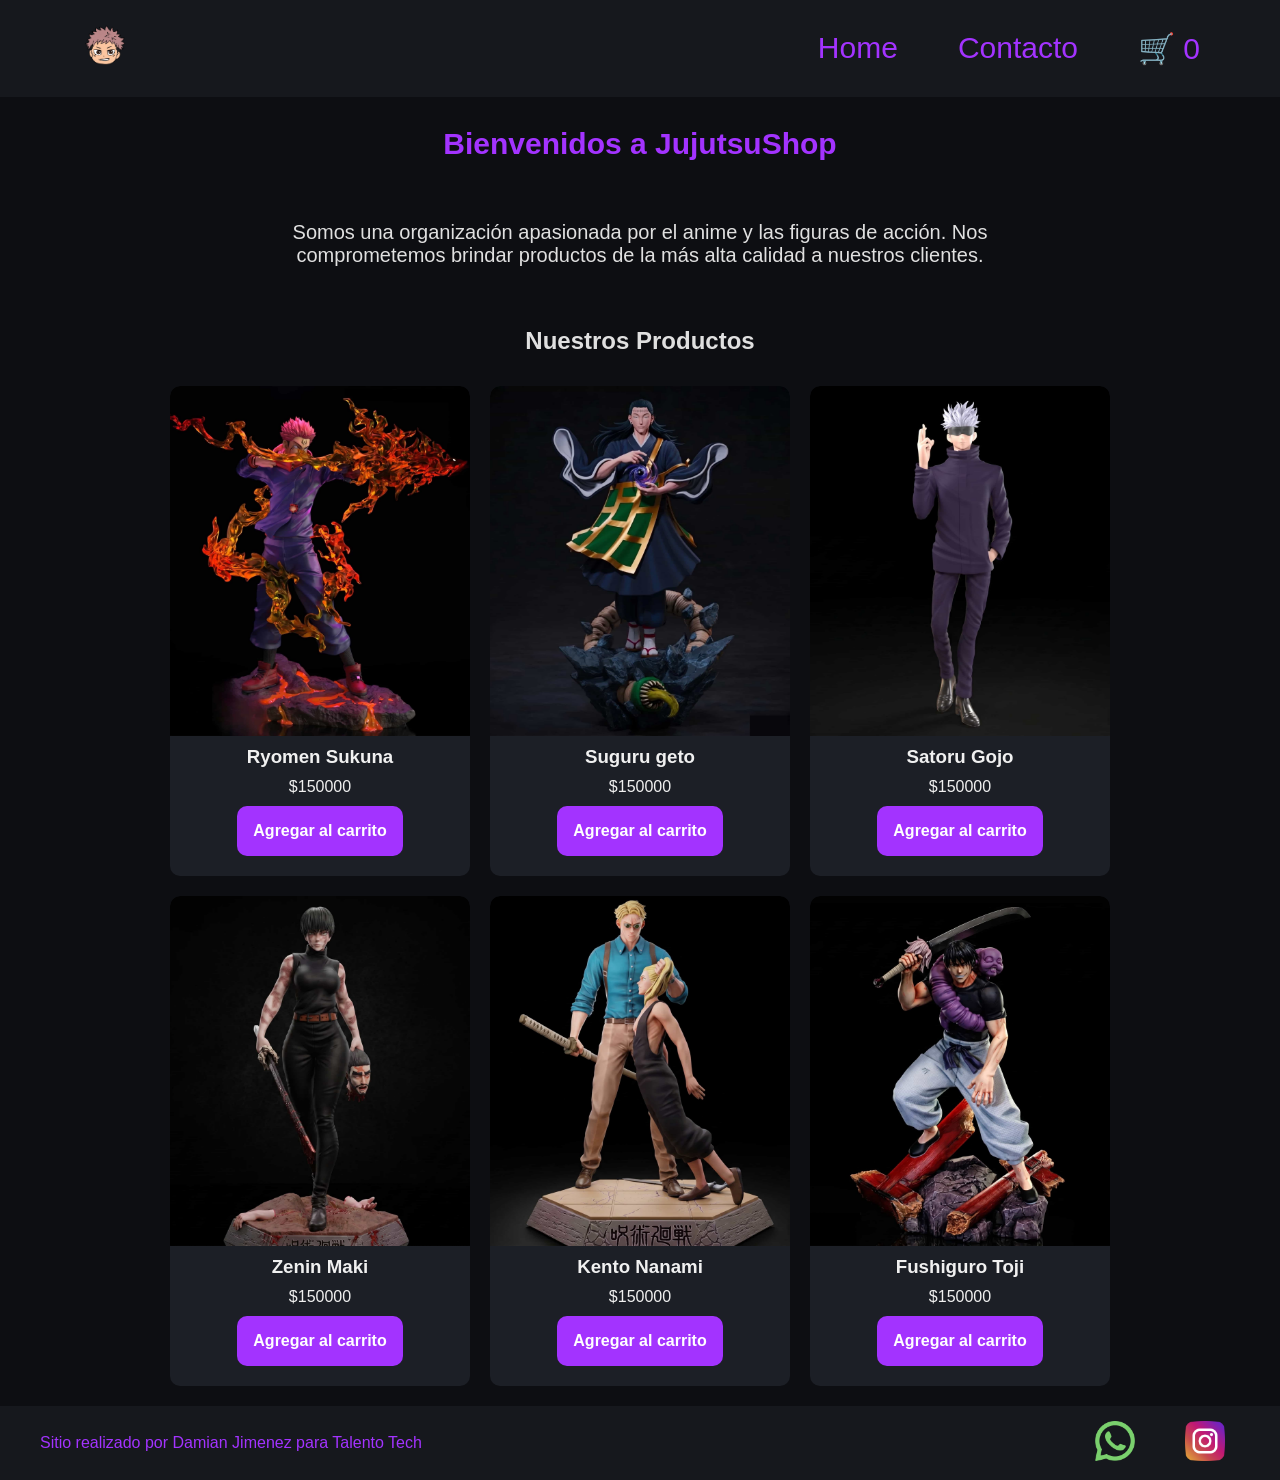
<file: index.html>
<!DOCTYPE html>
<html lang="en">
<head>
    <meta charset="UTF-8">
    <meta name="viewport" content="width=device-width, initial-scale=1.0">
    <link rel="stylesheet" href="css/styles.css">
    <title>JujutsuShop</title>
</head>
<body>
    <header>
        <div class="div-logo">
             <a href="./index.html" class="logo"><img src="img/logo.png" alt="Logo JujutsuShop"> </a>
        </div>

        <nav class="header-nav">
            <ul>
                <li><a href="./index.html">Home</a></li>
                <li><a href="./pages/contacto.html">Contacto</a></li>
                <li><a href="./pages/carrito.html" class="carrito-icono">
                        🛒 <span id="contador-carrito">0</span>
                    </a>
                </li>
            </ul>
        </nav>
    </header>

    <main>
        <h1 class="titulo-home text-secondary">Bienvenidos a JujutsuShop</h1>
        <p class="parrafo">Somos una organización apasionada por el anime y las figuras de acción. Nos comprometemos brindar productos de la más alta calidad a nuestros clientes.</p>
        
        <section>
            <h2 class="titulo-productos">Nuestros Productos</h2>
            <div id="contenedor-tarjetas" class="contenedor-tarjetas">
                <!-- productos no estáticos -->
            </div>
        </section>
    
    </main>

    <footer>
        <p>Sitio realizado por Damian Jimenez para Talento Tech</p>
        <nav>
            <ul class="footer-list">
                <li><img src="img/whatsapp.png" alt="logo whatsapp"></li>
                <li><img src="img/instagram.png" alt="logo instagram"></li>
            </ul>
        </nav>
    </footer>
    
    <script src="./js/index.js" type="module"></script>

</body>
</html>
</file>
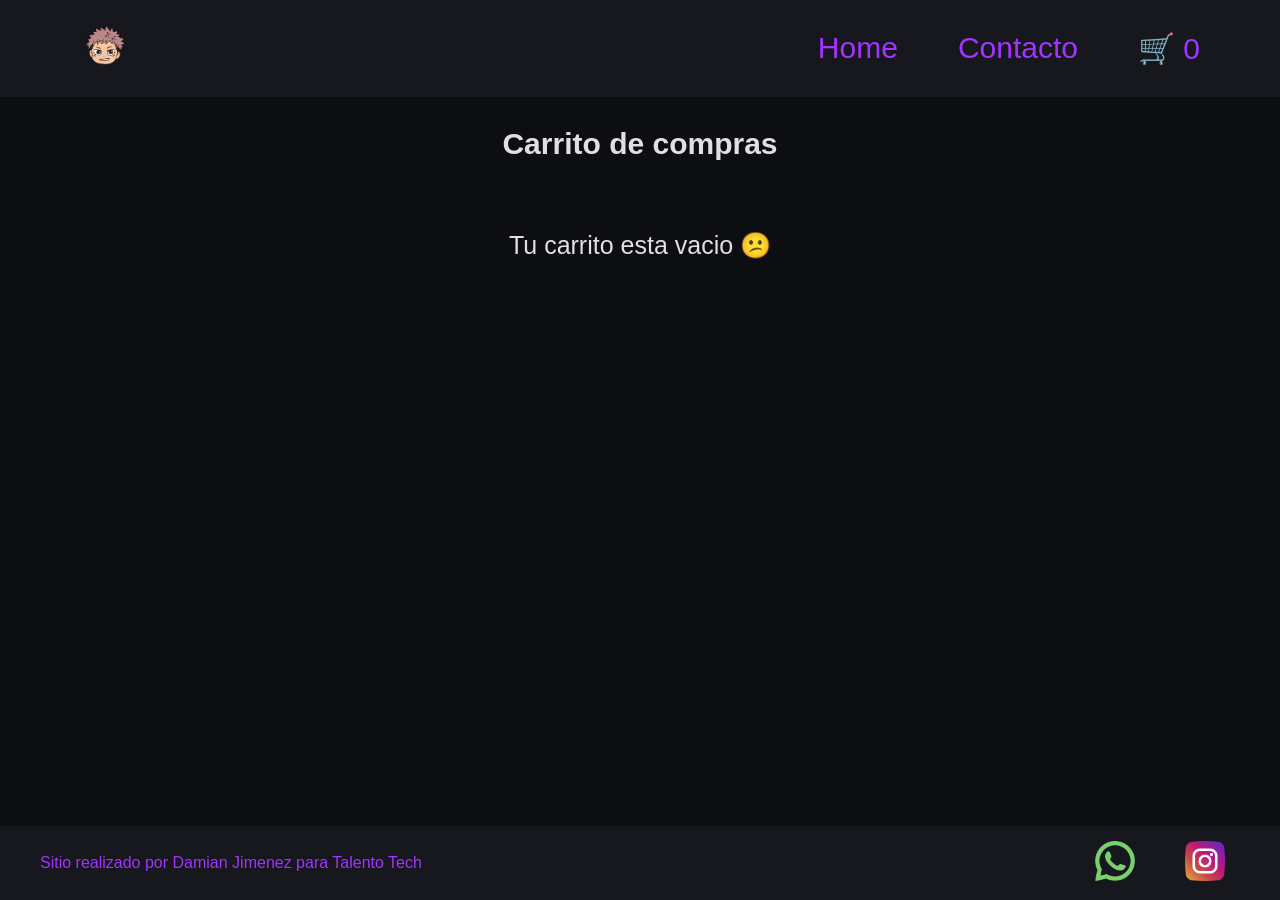
<file: pages/carrito.html>
<!DOCTYPE html>
<html lang="en">
    <head>
        <meta charset="UTF-8">
        <meta name="viewport" content="width=device-width, initial-scale=1.0">
        <title>Carrito</title>
        <link rel="stylesheet" href="../css/styles.css">
    </head>
    <body>
        
        <header class="header">
            <div class="div-logo">
             <a href="../index.html" class="logo"><img src="../img/logo.png" alt="Logo JujutsuShop"> </a>
            </div>
            <nav class="header-nav">
                <ul>
                    <li>
                        <a href="../index.html">Home</a>
                    </li>
                    <li>
                        <a href="./contacto.html">Contacto</a>
                    </li>

                    <li>
                        <a href="./carrito.html" class="carrito-icono">
                            🛒 <span id="contador-carrito">0</span>
                        </a>
                    </li>
                </ul>
            </nav>
        </header>

        <main>
            <h1>Carrito de compras</h1>
            <section id="contenedor-carrito" class="contenedor-tarjetas">
                <!-- Productos del carrito -->
            </section>

            <div id="acciones-carrito" class="acciones-carrito">
                <!-- Botones de eliminar y finalizar compra desde JS -->
            </div>

            <section id="resumen-carrito">
                <!-- Aca va resumen de carrito -->
            </section>
        </main>

        <footer>
            <p>Sitio realizado por Damian Jimenez para Talento Tech</p>
            <nav>
                <ul class="footer-list">
                    <li><img src="../img/whatsapp.png" alt="logo de whatsapp"></li>
                    <li><img src="../img/instagram.png" alt="logo de instagram"></li>
                </ul>
            </nav>
        </footer>
        <script type="module" src="../js/carrito.js"></script>
    </body>
</html>
</file>
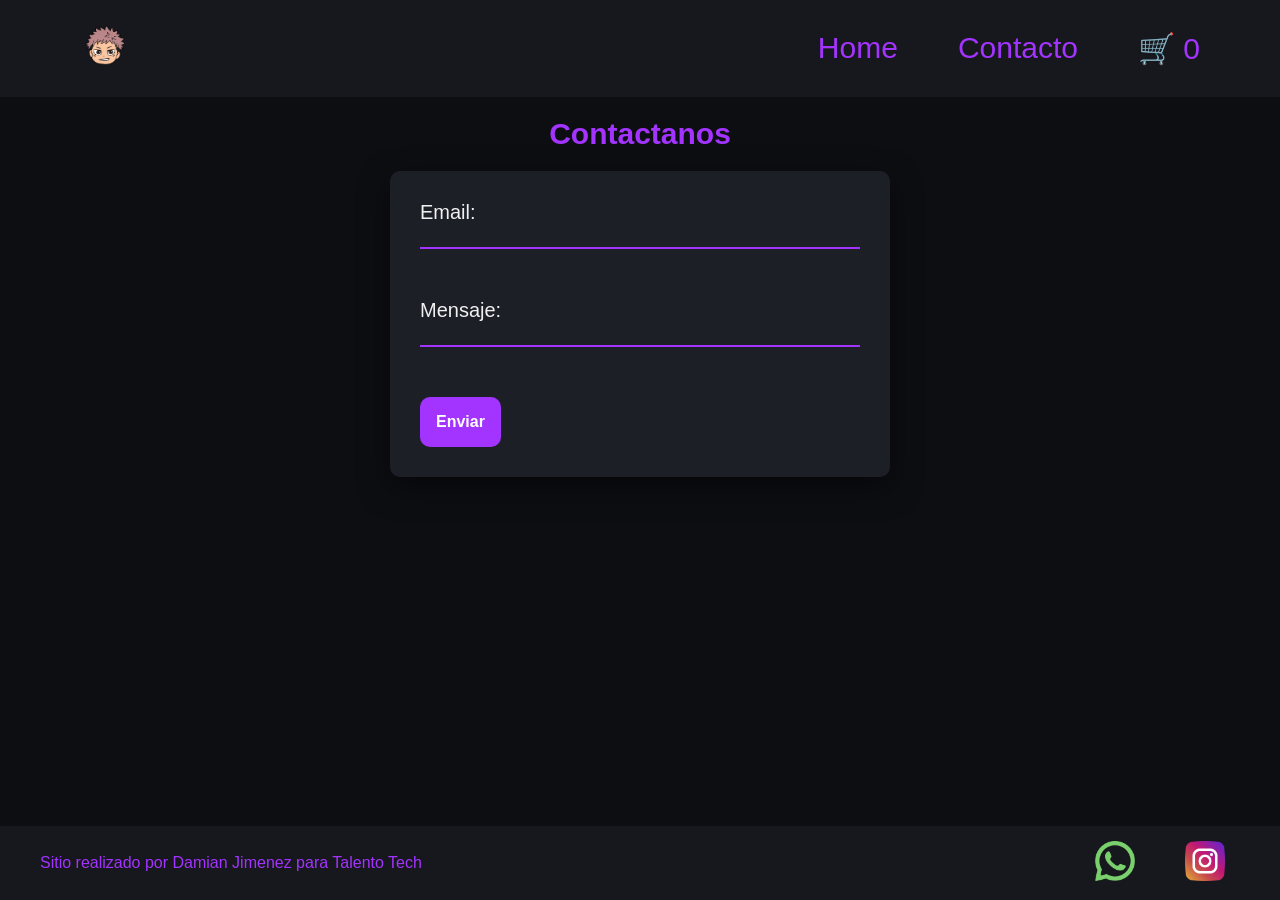
<file: pages/contacto.html>
<!DOCTYPE html>
<html lang="en">
<head>
    <meta charset="UTF-8">
    <meta name="viewport" content="width=device-width, initial-scale=1.0">
    <link rel="stylesheet" href="../css/styles.css">
    <title>Contacto</title>
</head>
<body>
    
    <header class="header">
            <div class="div-logo">
             <a href="../index.html" class="logo"><img src="../img/logo.png" alt="Logo JujutsuShop"> </a>
            </div>
            <nav class="header-nav">
                <ul>
                    <li>
                        <a href="../index.html">Home</a>
                    </li>
                    <li>
                        <a href="./contacto.html">Contacto</a>
                    </li>

                    <li>
                        <a href="./carrito.html" class="carrito-icono">
                            🛒 <span id="contador-carrito">0</span>
                        </a>
                    </li>
                </ul>
            </nav>
        </header>

    <main>
        <h1 class="titulo-contacto text-secondary">Contactanos</h1>
        <form class="form-contacto" action="https://formspree.io/f/mkoyvqan" method="POST">

            <div class="grupo-input">
                <label for="email">Email: </label>
                <input type="email" id="email">
            </div>
            

             <div class="grupo-input">
                <label for="mensaje">Mensaje: </label>
                <input type="textarea" id="mensaje">
            </div>

            <button class="btn bg-secondary text-dark" type="submit">Enviar</button>
        </form>
    </main>

    <footer>
        <p>Sitio realizado por Damian Jimenez para Talento Tech</p>
        <nav>
            <ul class="footer-list">
                <li><img src="../img/whatsapp.png" alt="logo whatsapp"></li>
                 <li><img src="../img/instagram.png" alt="logo instagram"></li>
            </ul>
        </nav>
    </footer>
    <script type="module" src="../js/contacto.js"></script>
</body>
</html>
</file>
<file: css/styles.css>
*{
    margin:0;
    padding:0;
    box-sizing: border-box;
}

html{
    font-size: 62.5%; 
}

body{
    font-family: sans-serif;
    font-size: 1.6rem;
    background: #0D0E12;
    color: #E0E0E0;

    display: flex;
    flex-direction: column;
    height: 100vh;
}

main{
    width: 80%;
    margin: auto;
    padding-bottom: 2rem;

    flex: 1;

    display: flex;
    flex-direction: column;
    align-items: center;
}

h1{
    font-size: 3rem;
    font-weight: 800;
    line-height: 1.15;
    margin: 3rem 0;
}

h2{
    color: #E0E0E0;
    font-size: 2.4rem;
    font-weight: 700;
    line-height: 1.2;
    text-align: center;
    margin: 3rem 0;
}

.btn{
    border: none;
    font-size: 1.6rem;
    font-weight: bold;
    padding: 1.6rem;
    border-radius: 1rem;
}

header,
footer{
    background: #16181D;
    color: #A333FF;
    width: 100%;
    margin: auto;

    display: flex;
    justify-content: space-between;
    align-items: center;

    padding: 0 4rem;
}

.div-logo{
    margin-left: 2rem;
    font-weight: bold;
}

.logo,
.header-nav ul li a{
    text-decoration: none;
    font-size: 3rem;
    color: inherit;
    display: inline-block;
    padding: 2rem;
}

.header-nav{
    margin-right: 2rem;
}

.header-nav ul,
footer .footer-list{
    list-style: none;

    display: flex;
    gap: 2rem;
}

.footer-list li{
    padding: 1rem;
}

.footer-list img{
    width: 5rem;
    padding: 0.5rem;
}
 
.div-logo img{
    width: 5rem;
    padding: 0.5rem;
}

/*-----------------------COLORES------------------*/

.bg-primary{
    background-color: #fff7fb;
}

.bg-secondary{
    background-color: #A333FF;
}

.text-dark{
    color: #FFFFFF;
}

.text-secondary{
    color: #A333FF;
}

/*-----------------------HOME------------------*/

.parrafo{
    width: 80%;
    text-align: center;
    font-size: 2rem;
    padding: 3rem;
}

.contenedor-tarjetas{
    margin-top: 2rem;
    
    display: flex;
    justify-content: center;
    flex-wrap: wrap;
    gap: 2rem;
}

.card{
    background-color: #1C1F26;
    color: #F0F0F0;
    width: 30rem;
    border-radius: 1rem;
    overflow: hidden;

    display: flex;
    flex-direction: column;
    align-items: center;
    gap: 1rem;
    padding-bottom: 2rem;
}

.card img{
    width: 100%;
    height: 35rem;
    object-fit: cover;
}

.card:hover {
    border: 1px solid #A333FF;
    cursor: pointer;
}

.btn:hover {
    background-color: #bc66ff;
    cursor: pointer;
    transition: background-color 0.3s ease; /*queria darle animacion al boton con el hover para que quede mas lindo*/
}
/*-----------------------CONTACTO------------------*/

.titulo-contacto{
    margin: 2rem 0;
}

.form-contacto{
    background-color: #1C1F26;
    color: #F0F0F0;
    width: 100%;
    max-width: 50rem;
    font-size: 2rem;
    padding: 3rem;
    border-radius: 1rem;

    box-shadow: 0 10px 30px rgba(0, 0, 0, 0.5);
}

.grupo-input{
    display: flex;
    flex-direction: column;
    gap: 0.8rem;
    margin-bottom: 2rem;
}

.grupo-input input,
.grupo-input textarea{
    border: none;
    color: #FFFFFF;
    background-color: transparent;
    border-bottom: solid 2px #A333FF;;
    margin-bottom: 3rem;
}

.grupo-input textarea{
    min-height: 10rem;
    resize: vertical;
}

/* ----------------------- CARRITO ----------------------*/

.mensaje-carrito-vacio {
  font-size: 2.5rem;
  text-align: center;
  margin-top: 2rem;
}
.acciones-carrito {
  margin-top: 2rem;
}

/*-----------------------MEDIA QUERIES------------------*/

@media (max-width: 600px){
    header,
    footer{
        flex-direction: column;
    }

    .header-nav,
    .div-logo{
        margin: 0;;
    }
}
</file>
